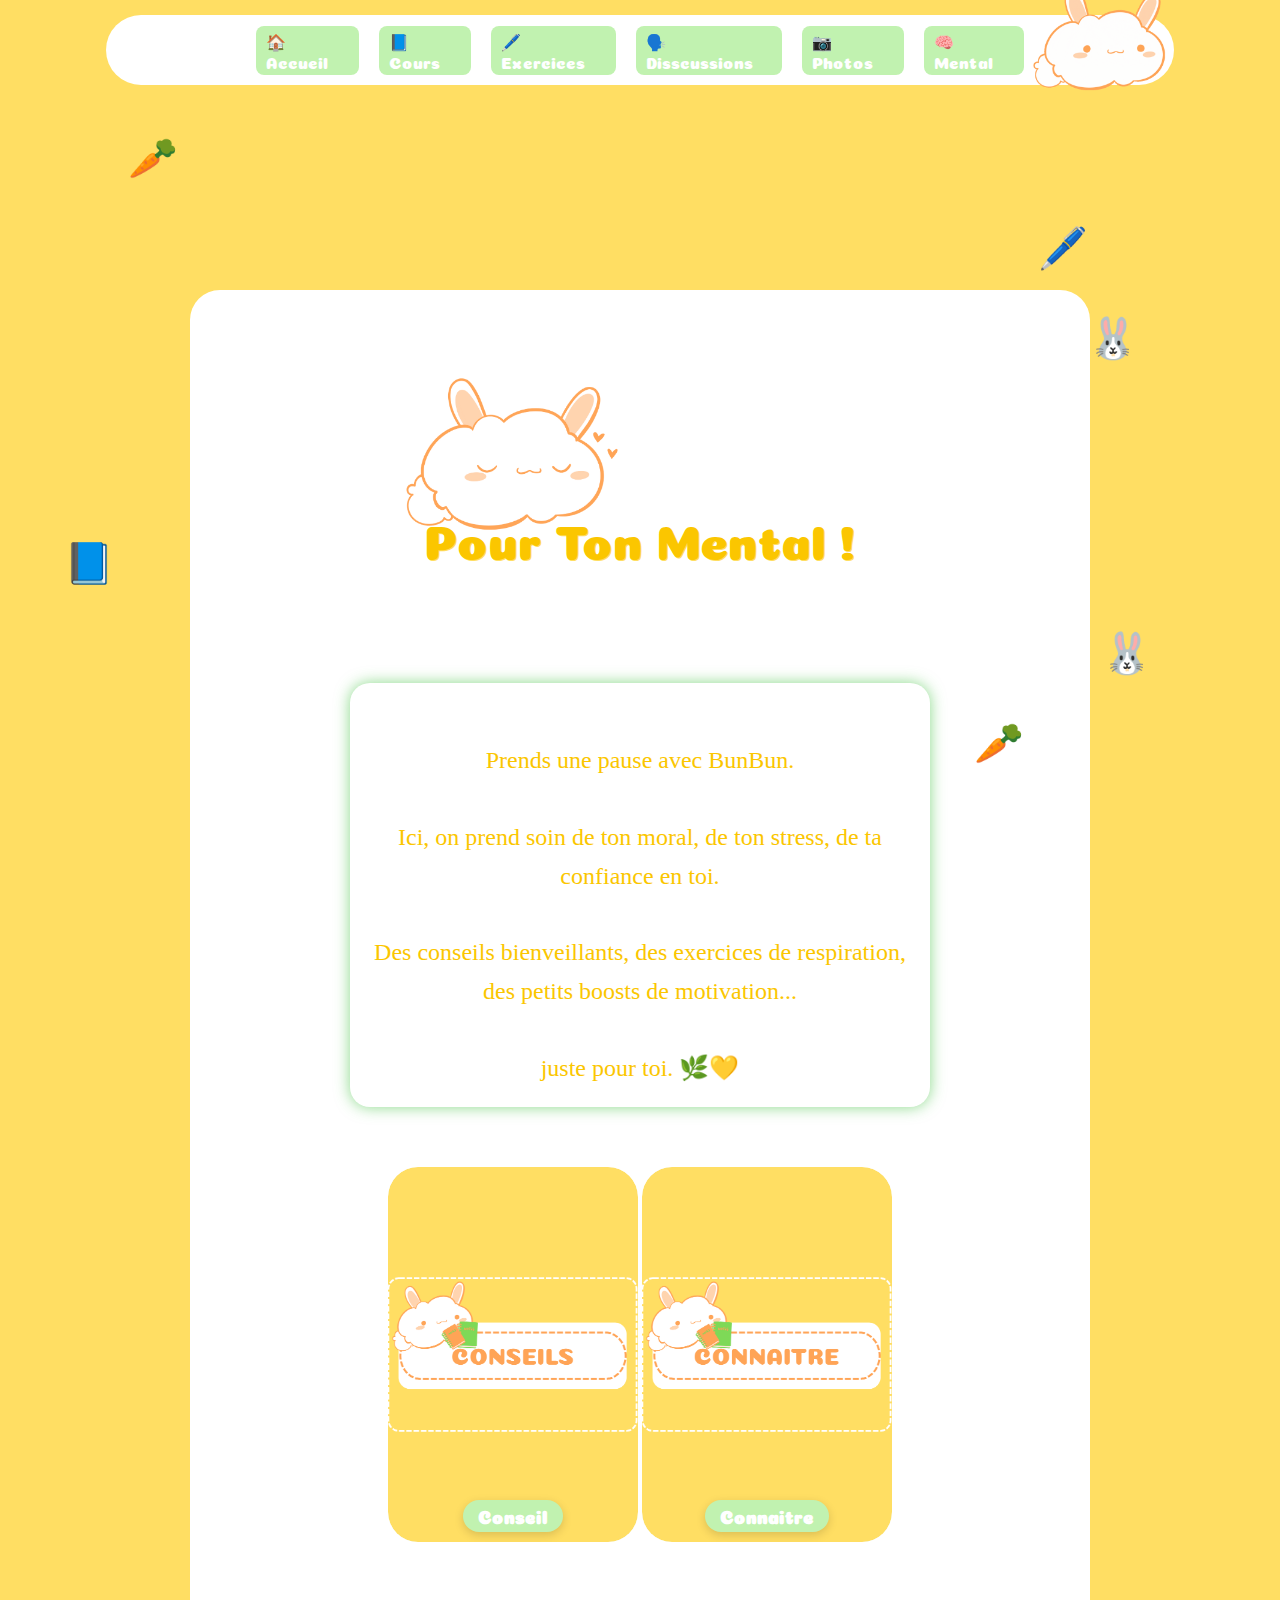
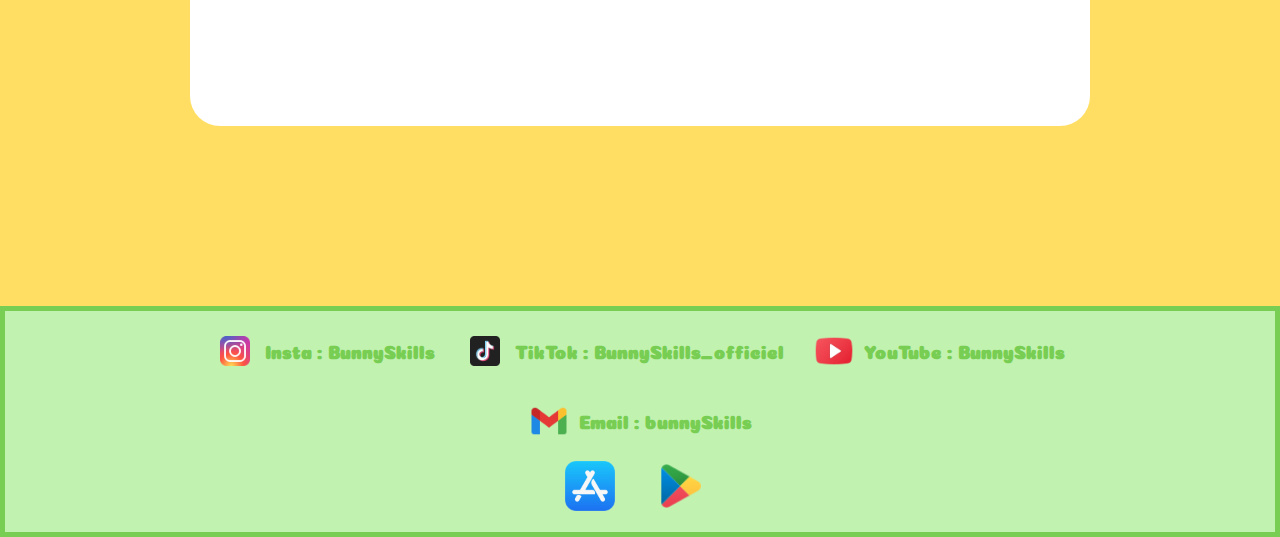
<file: mental.html>
<!DOCTYPE html>
<html lang="fr">
<head>
  <meta charset="UTF-8" />
  <title>BunnySkills</title>
  <link rel="stylesheet" href="style.css" />
  <link rel="preconnect" href="https://fonts.googleapis.com" />
  <link rel="preconnect" href="https://fonts.gstatic.com" crossorigin />
  <link href="https://fonts.googleapis.com/css2?family=Coiny&display=swap" rel="stylesheet" />
</head>
<body id="top">

  <span class="decoration star1">🥕</span>
  <span class="decoration star2">🖊️</span>
  <span class="decoration star3">📘</span>
  <span class="decoration star4">🥕</span>
  <span class="decoration heart1">🐰</span>
  <span class="decoration heart2">🐰</span>

  <div class="custom-header"></div> <!-- Header en vert si tu veux -->

  <div class="top-bar">
    <a href="index.html">🏠 Accueil</a>
    <a href="cours.html">📘 Cours</a>
    <a href="exercices.html">🖊️ Exercices</a>
    <a href="forum.html">🗣️ Disscussions</a>
    <a href="image.html">📷 Photos</a>
    <a href="mental.html">🧠 Mental</a>
    <img src="images/bunbunanime.gif" alt="BunBun la mascotte" class="bar-image" />
  </div>

  <main class="main-content">
    <img src="images/bunbun-amour.png" alt="BunBun la mascotte" class="bunbun-amour">
    <div class="texte-bloc">
      <h1>Pour Ton Mental !</h1>
       <main class="main-content">
      <p>
       <br>Prends une pause avec BunBun.</br><br>
       Ici, on prend soin de ton moral, de ton stress, de ta confiance en toi.</br><br> Des conseils bienveillants, des exercices de respiration, des petits boosts de motivation...</br><br> juste pour toi. 🌿💛</br>
      </p>
      <a href="conseils.html" class="matiere-item">
  <img src="images/bunbun-conseil.png" alt="Maths">
  <div class="matiere-label">Conseil</div>
</a>
  <a href="connaitre.html" class="matiere-item">
  <img src="images/bunbun-apprendre.png" alt="Maths">
  <div class="matiere-label">Connaitre</div>
</a>
    </div>
  </main>

  <footer class="custom-footer">
    <div class="footer-content">
      <div class="social-icons">
        <a href="https://www.instagram.com/bunn_yskills/?utm_source=ig_web_button_share_sheet" target="_blank" aria-label="Instagram">
          <img src="images/insta.png" alt="Instagram" class="icon" />
          <span class="label">Insta : BunnySkills</span>
        </a>
        <a href="https://www.tiktok.com/@BunnySkills_officiel" target="_blank" aria-label="TikTok">
          <img src="images/tiktok.png" alt="TikTok" class="icon" />
          <span class="label">TikTok : BunnySkills_officiel</span>
        </a>
        <a href="https://www.youtube.com/@BunnySkills" target="_blank" aria-label="YouTube">
          <img src="images/youtube.png" alt="YouTube" class="icon" />
          <span class="label">YouTube : BunnySkills</span>
        </a>
        <a href="mailto:bunnyskills@gmail.com" aria-label="Email">
          <img src="images/email.png" alt="Email" class="icon" />
          <span class="label">Email : bunnySkills</span>
        </a>
      </div>
      <div class="app-stores">
        <a href="https://apps.apple.com/" target="_blank" aria-label="App Store">
          <img src="images/appstore.png" alt="App Store" class="icon" />
        </a>
        <a href="https://play.google.com/store" target="_blank" aria-label="Google Play">
          <img src="images/googleplay.png" alt="Google Play" class="icon" />
        </a>
      </div>
    </div>
  </footer>

</body>
</html>
</file>
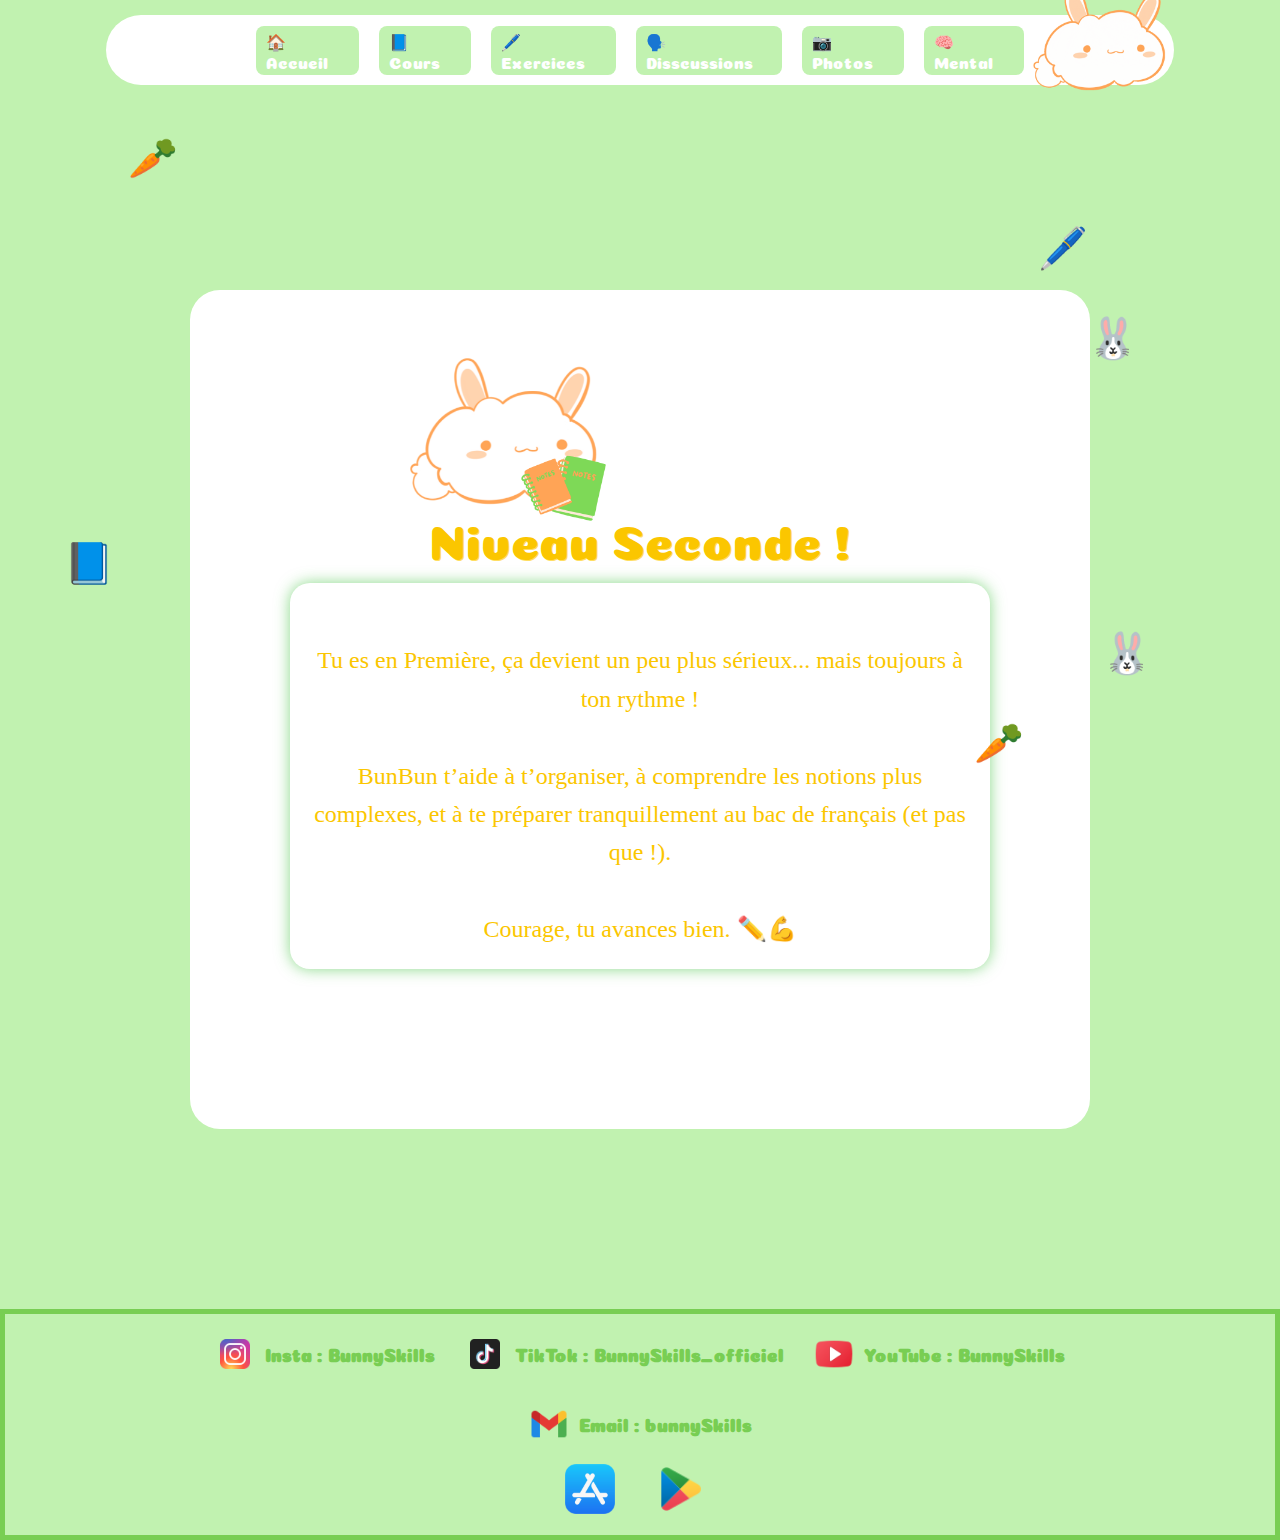
<file: premierc.html>
<!DOCTYPE html>
<html lang="fr">
<head>
  <meta charset="UTF-8">
  <title>BunnySkills</title>
  <link rel="stylesheet" href="style.css">
  <link rel="preconnect" href="https://fonts.googleapis.com">
<link rel="preconnect" href="https://fonts.gstatic.com" crossorigin>
<link href="https://fonts.googleapis.com/css2?family=Coiny&display=swap" rel="stylesheet">
</head>
<body id="top" class="second">
   <span class="decoration star1">🥕</span>
    <span class="decoration star2">🖊️</span>
    <span class="decoration star3">📘</span>
    <span class="decoration star4">🥕</span>
    <span class="decoration heart1">🐰</span>
    <span class="decoration heart2">🐰</span>

    <div class="second"></div> <!-- Header en vert si tu veux -->

  <!-- ✅ BARRE DE NAVIGATION GONFLÉE -->
  <div class="top-bar" >
    <a href="index.html">🏠 Accueil</a>
    <a href="cours.html">📘 Cours</a>
    <a href="exercices.html">🖊️ Exercices</a>
    <a href="forum.html">🗣️ Disscussions</a>
    <a href="image.html">📷 Photos</a>
    <a href="mental.html">🧠 Mental</a>
     <img src="images/bunbunanime.gif" alt="BunBun la mascotte" class="bar-image">

  </div>

  <!-- ✅ CONTENU PRINCIPAL -->
  <div class="main-content">
    <img src="images/bunbun-cahiers.png" alt="BunBun la mascotte" class="bunbun-nvs">
    <div class="texte-bloc">

    <h1>Niveau Seconde !</h1>

    <p>
     </br>Tu es en Première, ça devient un peu plus sérieux... mais toujours à ton rythme !</br><br>
     BunBun t’aide à t’organiser, à comprendre les notions plus complexes, et à te préparer tranquillement au bac de français (et pas que !).</br><br> Courage, tu avances bien. ✏️💪</br>
     </p>
    </div>
  </div>

</body>
<!-- Footer dans ton fichier HTML -->
<footer class="custom-footer">
  <div class="footer-content">
    <div class="social-icons">
      <a href="https://www.instagram.com/bunn_yskills/?utm_source=ig_web_button_share_sheet" target="_blank" aria-label="Instagram">
        <img src="images/insta.png" alt="Instagram" class="icon">
        <span class="label">Insta : BunnySkills</span>
      </a>
      <a href="https://www.tiktok.com/@BunnySkills_officiel" target="_blank" aria-label="TikTok">
        <img src="images/tiktok.png" alt="TikTok" class="icon">
        <span class="label">TikTok : BunnySkills_officiel</span>
      </a>
      <a href="https://www.youtube.com/@BunnySkills" target="_blank" aria-label="YouTube">
        <img src="images/youtube.png" alt="YouTube" class="icon">
        <span class="label">YouTube : BunnySkills</span>
      </a>
      <a href="mailto:bunnyskills@gmail.com" aria-label="Email">
        <img src="images/email.png" alt="Email" class="icon">
        <span class="label">Email : bunnySkills</span>
      </a>
    </div>
    <div class="app-stores">
      <a href="https://apps.apple.com/" target="_blank" aria-label="App Store">
        <img src="images/appstore.png" alt="App Store" class="icon">
      </a>
      <a href="https://play.google.com/store" target="_blank" aria-label="Google Play">
        <img src="images/googleplay.png" alt="Google Play" class="icon">
      </a>
    </div>
  </div>
</footer>


  
  
  
</html>
</file>
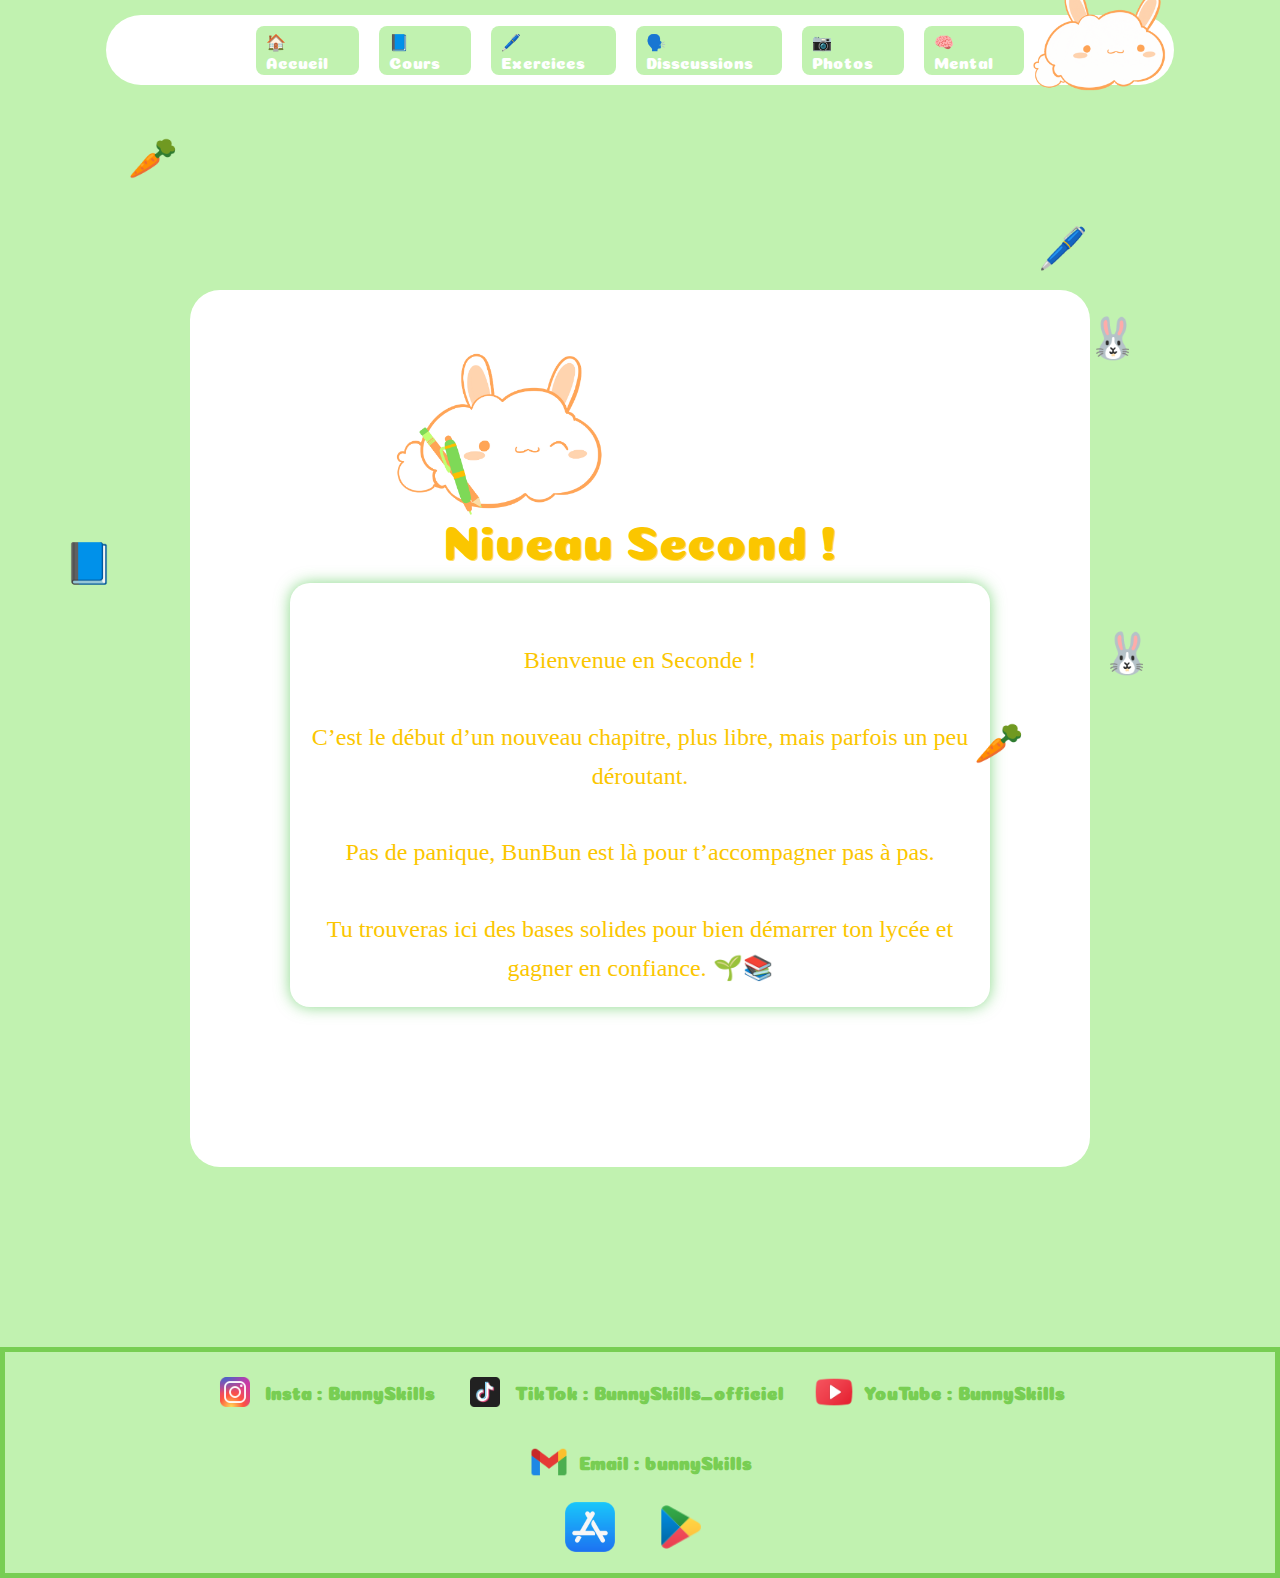
<file: premiers.html>
<!DOCTYPE html>
<html lang="fr">
<head>
  <meta charset="UTF-8">
  <title>BunnySkills</title>
  <link rel="stylesheet" href="style.css">
  <link rel="preconnect" href="https://fonts.googleapis.com">
<link rel="preconnect" href="https://fonts.gstatic.com" crossorigin>
<link href="https://fonts.googleapis.com/css2?family=Coiny&display=swap" rel="stylesheet">
</head>
<body id="top" class="second">
   <span class="decoration star1">🥕</span>
    <span class="decoration star2">🖊️</span>
    <span class="decoration star3">📘</span>
    <span class="decoration star4">🥕</span>
    <span class="decoration heart1">🐰</span>
    <span class="decoration heart2">🐰</span>

    <div class="second"></div> <!-- Header en vert si tu veux -->

  <!-- ✅ BARRE DE NAVIGATION GONFLÉE -->
  <div class="top-bar" >
    <a href="index.html">🏠 Accueil</a>
    <a href="cours.html">📘 Cours</a>
    <a href="exercices.html">🖊️ Exercices</a>
    <a href="forum.html">🗣️ Disscussions</a>
    <a href="image.html">📷 Photos</a>
    <a href="mental.html">🧠 Mental</a>
     <img src="images/bunbunanime.gif" alt="BunBun la mascotte" class="bar-image">

  </div>

  <!-- ✅ CONTENU PRINCIPAL -->
  <div class="main-content">
    <img src="images/bunbun-stylos.png" alt="BunBun la mascotte" class="bunbun-nvs">
    <div class="texte-bloc">

    <h1>Niveau Second !</h1>

    <p>
     <br> Bienvenue en Seconde ! </br><br>
     C’est le début d’un nouveau chapitre, plus libre, mais parfois un peu déroutant.</br><br> Pas de panique, BunBun est là pour t’accompagner pas à pas.</br><br> Tu trouveras ici des bases solides pour bien démarrer ton lycée et gagner en confiance. 🌱📚</br>
     </p>
    </div>
  </div>

</body>
<!-- Footer dans ton fichier HTML -->
<footer class="custom-footer">
  <div class="footer-content">
    <div class="social-icons">
      <a href="https://www.instagram.com/bunn_yskills/?utm_source=ig_web_button_share_sheet" target="_blank" aria-label="Instagram">
        <img src="images/insta.png" alt="Instagram" class="icon">
        <span class="label">Insta : BunnySkills</span>
      </a>
      <a href="https://www.tiktok.com/@BunnySkills_officiel" target="_blank" aria-label="TikTok">
        <img src="images/tiktok.png" alt="TikTok" class="icon">
        <span class="label">TikTok : BunnySkills_officiel</span>
      </a>
      <a href="https://www.youtube.com/@BunnySkills" target="_blank" aria-label="YouTube">
        <img src="images/youtube.png" alt="YouTube" class="icon">
        <span class="label">YouTube : BunnySkills</span>
      </a>
      <a href="mailto:bunnyskills@gmail.com" aria-label="Email">
        <img src="images/email.png" alt="Email" class="icon">
        <span class="label">Email : bunnySkills</span>
      </a>
    </div>
    <div class="app-stores">
      <a href="https://apps.apple.com/" target="_blank" aria-label="App Store">
        <img src="images/appstore.png" alt="App Store" class="icon">
      </a>
      <a href="https://play.google.com/store" target="_blank" aria-label="Google Play">
        <img src="images/googleplay.png" alt="Google Play" class="icon">
      </a>
    </div>
  </div>
</footer>


  
  
  
</html>
</file>
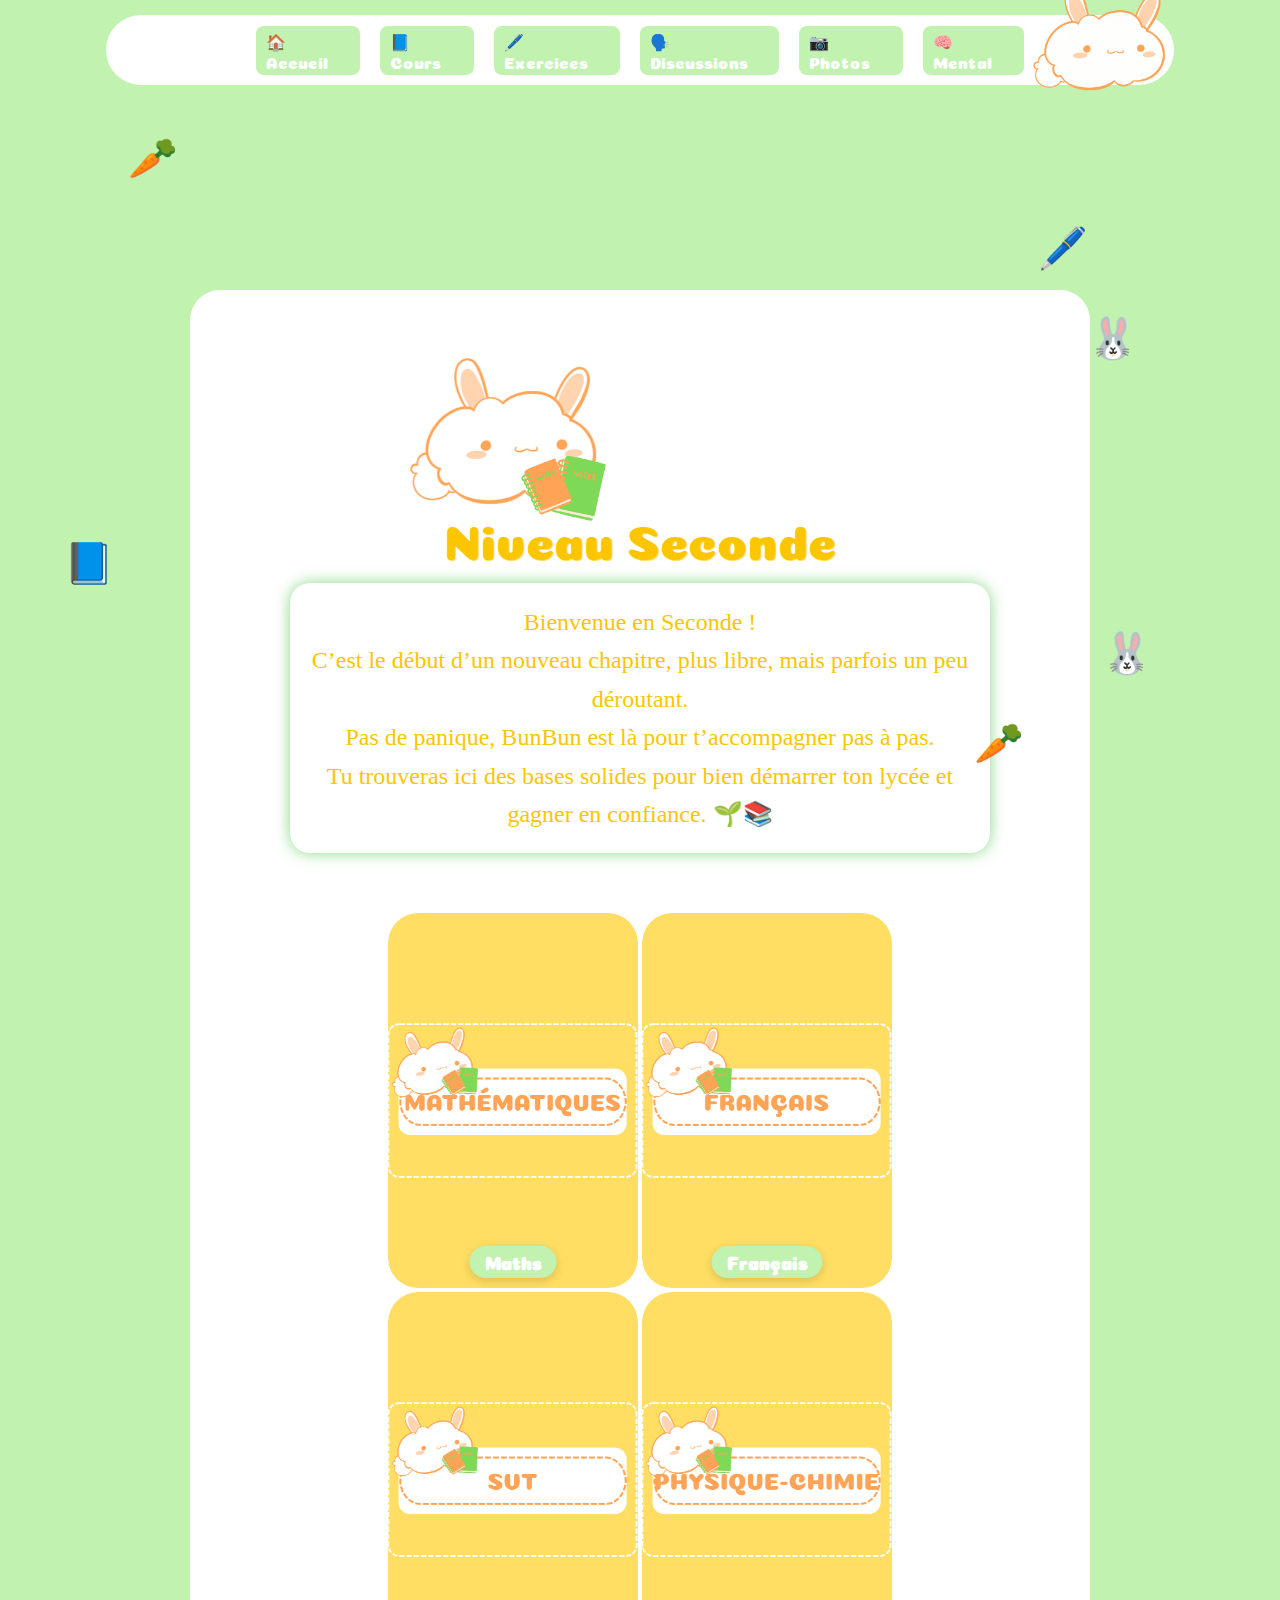
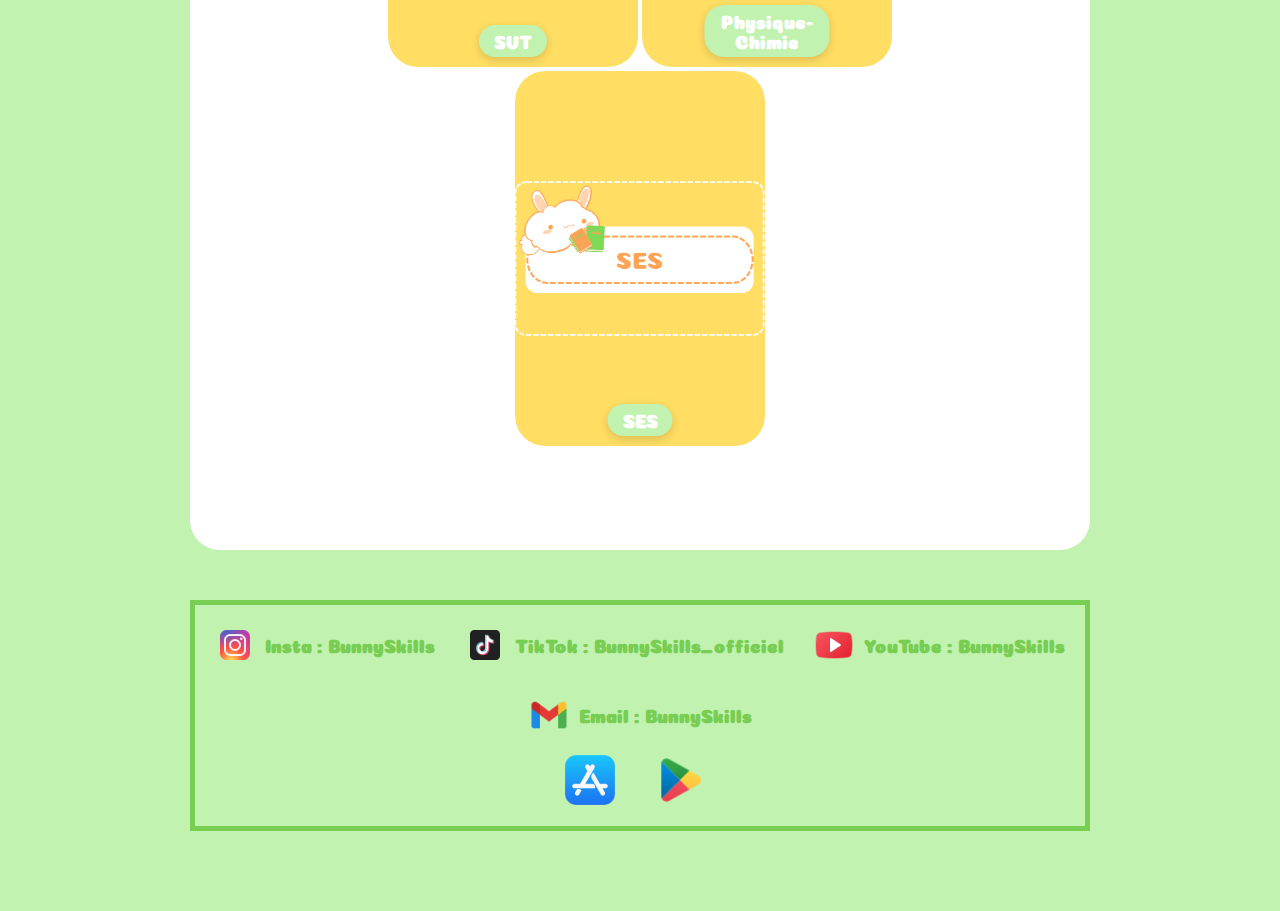
<file: secondc.html>
<!DOCTYPE html>
<html lang="fr">
<head>
  <meta charset="UTF-8">
  <title>BunnySkills - Niveau Seconde</title>
  <link rel="stylesheet" href="style.css">
  <link rel="preconnect" href="https://fonts.googleapis.com">
  <link rel="preconnect" href="https://fonts.gstatic.com" crossorigin>
  <link href="https://fonts.googleapis.com/css2?family=Coiny&display=swap" rel="stylesheet">
</head>
<body id="top" class="second">

  <!-- Éléments décoratifs flottants -->
  <span class="decoration star1">🥕</span>
  <span class="decoration star2">🖊️</span>
  <span class="decoration star3">📘</span>
  <span class="decoration star4">🥕</span>
  <span class="decoration heart1">🐰</span>
  <span class="decoration heart2">🐰</span>

  <!-- Barre de navigation -->
  <div class="top-bar">
    <a href="index.html">🏠 Accueil</a>
    <a href="cours.html">📘 Cours</a>
    <a href="exercices.html">🖊️ Exercices</a>
    <a href="forum.html">🗣️ Discussions</a>
    <a href="image.html">📷 Photos</a>
    <a href="mental.html">🧠 Mental</a>
    <img src="images/bunbunanime.gif" alt="BunBun la mascotte" class="bar-image">
  </div>

  <!-- Contenu principal -->
  <div class="main-content">
    <img src="images/bunbun-cahiers.png" alt="BunBun cahiers" class="bunbun-nvs">

    <div class="texte-bloc">
      <h1>Niveau Seconde</h1>

      <p>
        Bienvenue en Seconde !<br>
        C’est le début d’un nouveau chapitre, plus libre, mais parfois un peu déroutant.<br>
        Pas de panique, BunBun est là pour t’accompagner pas à pas.<br>
        Tu trouveras ici des bases solides pour bien démarrer ton lycée et gagner en confiance. 🌱📚
      </p>

      <!-- Icônes des matières -->
        <a href="maths.html" class="matiere-item">
  <img src="images/bunbun-math.png" alt="Maths">
  <div class="matiere-label">Maths</div>
</a>

<a href="francais.html" class="matiere-item">
  <img src="images/bunbun-francais.png" alt="Français">
  <div class="matiere-label">Français</div>
</a>

<a href="svt.html" class="matiere-item">
  <img src="images/bunbun-svt.png" alt="SVT">
  <div class="matiere-label">SVT</div>
</a>

<a href="physique-chimie.html" class="matiere-item">
  <img src="images/bunbun-physique-chimie.png" alt="Physique-Chimie">
  <div class="matiere-label">Physique-Chimie</div>
</a>

<a href="ses.html" class="matiere-item">
  <img src="images/bunbun-ses.png" alt="SES">
  <div class="matiere-label">SES</div>
</a>


  </div>

  <!-- Pied de page -->
  <footer class="custom-footer">
    <div class="footer-content">
      <div class="social-icons">
        <a href="https://www.instagram.com/bunn_yskills/" target="_blank" aria-label="Instagram">
          <img src="images/insta.png" alt="Instagram" class="icon">
          <span class="label">Insta : BunnySkills</span>
        </a>
        <a href="https://www.tiktok.com/@BunnySkills_officiel" target="_blank" aria-label="TikTok">
          <img src="images/tiktok.png" alt="TikTok" class="icon">
          <span class="label">TikTok : BunnySkills_officiel</span>
        </a>
        <a href="https://www.youtube.com/@BunnySkills" target="_blank" aria-label="YouTube">
          <img src="images/youtube.png" alt="YouTube" class="icon">
          <span class="label">YouTube : BunnySkills</span>
        </a>
        <a href="mailto:bunnyskills@gmail.com" aria-label="Email">
          <img src="images/email.png" alt="Email" class="icon">
          <span class="label">Email : BunnySkills</span>
        </a>
      </div>
      <div class="app-stores">
        <a href="https://apps.apple.com/" target="_blank" aria-label="App Store">
          <img src="images/appstore.png" alt="App Store" class="icon">
        </a>
        <a href="https://play.google.com/store" target="_blank" aria-label="Google Play">
          <img src="images/googleplay.png" alt="Google Play" class="icon">
        </a>
      </div>
    </div>
  </footer>

</body>
</html>
</file>
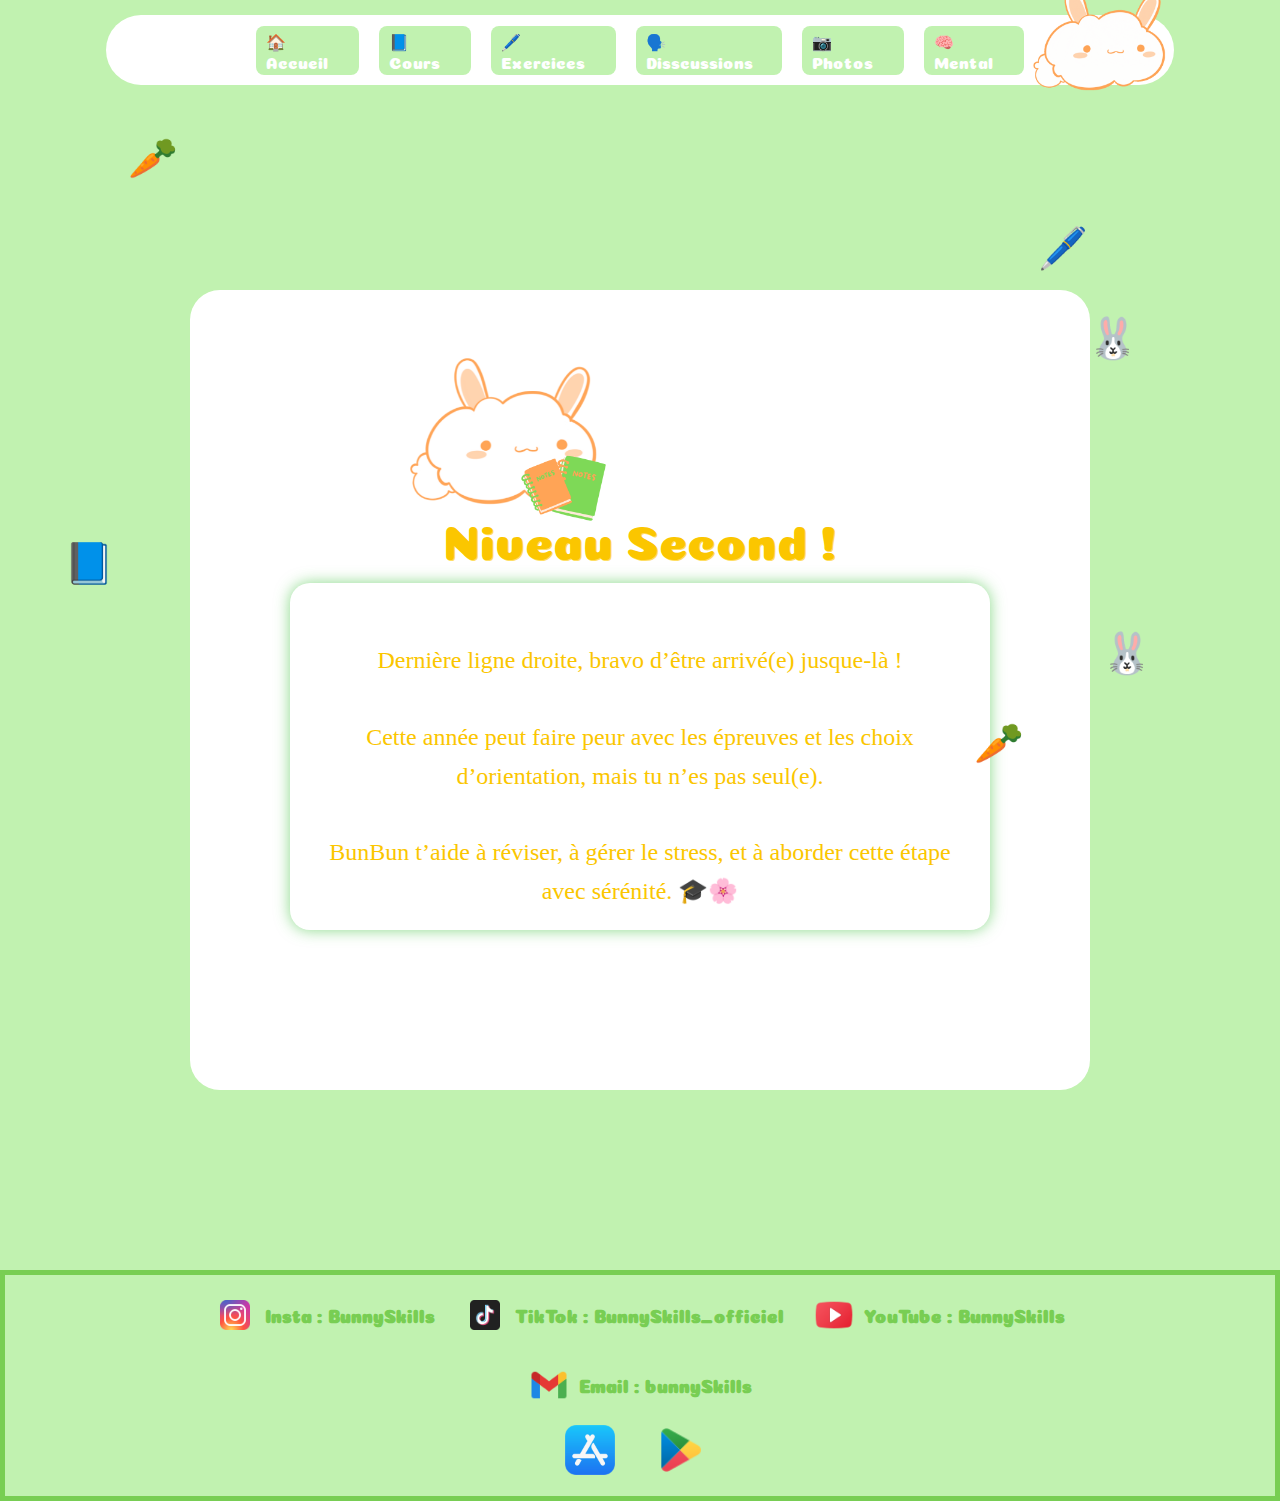
<file: terminalc.html>
<!DOCTYPE html>
<html lang="fr">
<head>
  <meta charset="UTF-8">
  <title>BunnySkills</title>
  <link rel="stylesheet" href="style.css">
  <link rel="preconnect" href="https://fonts.googleapis.com">
<link rel="preconnect" href="https://fonts.gstatic.com" crossorigin>
<link href="https://fonts.googleapis.com/css2?family=Coiny&display=swap" rel="stylesheet">
</head>
<body id="top" class="second">
   <span class="decoration star1">🥕</span>
    <span class="decoration star2">🖊️</span>
    <span class="decoration star3">📘</span>
    <span class="decoration star4">🥕</span>
    <span class="decoration heart1">🐰</span>
    <span class="decoration heart2">🐰</span>

    <div class="second"></div> <!-- Header en vert si tu veux -->

  <!-- ✅ BARRE DE NAVIGATION GONFLÉE -->
  <div class="top-bar" >
    <a href="index.html">🏠 Accueil</a>
    <a href="cours.html">📘 Cours</a>
    <a href="exercices.html">🖊️ Exercices</a>
    <a href="forum.html">🗣️ Disscussions</a>
    <a href="image.html">📷 Photos</a>
    <a href="mental.html">🧠 Mental</a>
     <img src="images/bunbunanime.gif" alt="BunBun la mascotte" class="bar-image">

  </div>

  <!-- ✅ CONTENU PRINCIPAL -->
  <div class="main-content">
    <img src="images/bunbun-cahiers.png" alt="BunBun la mascotte" class="bunbun-nvs">
    <div class="texte-bloc">

    <h1>Niveau Second !</h1>

    <p>
      <br>Dernière ligne droite, bravo d’être arrivé(e) jusque-là !</br>
      <br>Cette année peut faire peur avec les épreuves et les choix d’orientation, mais tu n’es pas seul(e).</br><br> BunBun t’aide à réviser, à gérer le stress, et à aborder cette étape avec sérénité. 🎓🌸</br>
     </p>
    </div>
  </div>

</body>
<!-- Footer dans ton fichier HTML -->
<footer class="custom-footer">
  <div class="footer-content">
    <div class="social-icons">
      <a href="https://www.instagram.com/bunn_yskills/?utm_source=ig_web_button_share_sheet" target="_blank" aria-label="Instagram">
        <img src="images/insta.png" alt="Instagram" class="icon">
        <span class="label">Insta : BunnySkills</span>
      </a>
      <a href="https://www.tiktok.com/@BunnySkills_officiel" target="_blank" aria-label="TikTok">
        <img src="images/tiktok.png" alt="TikTok" class="icon">
        <span class="label">TikTok : BunnySkills_officiel</span>
      </a>
      <a href="https://www.youtube.com/@BunnySkills" target="_blank" aria-label="YouTube">
        <img src="images/youtube.png" alt="YouTube" class="icon">
        <span class="label">YouTube : BunnySkills</span>
      </a>
      <a href="mailto:bunnyskills@gmail.com" aria-label="Email">
        <img src="images/email.png" alt="Email" class="icon">
        <span class="label">Email : bunnySkills</span>
      </a>
    </div>
    <div class="app-stores">
      <a href="https://apps.apple.com/" target="_blank" aria-label="App Store">
        <img src="images/appstore.png" alt="App Store" class="icon">
      </a>
      <a href="https://play.google.com/store" target="_blank" aria-label="Google Play">
        <img src="images/googleplay.png" alt="Google Play" class="icon">
      </a>
    </div>
  </div>
</footer>


  
  
  
</html>
</file>
<file: style.css>
body {
  background-color: #ffde63; /* rose plus pâle que la barre */
  color: #fbc600;
  font-family: 'Cursive', 'Georgia', serif;
  margin: 0;
  padding: 0;
  scroll-behavior: smooth;
}

.second{
  background-color: #c1f2b0; /* rose plus pâle que la barre */
  color: #fbc600;
  font-family: 'Cursive', 'Georgia', serif;
  margin: 0;
  padding: 0;
  scroll-behavior: smooth;
}

.top-bar {
  background-color: #ffffff;
  padding-inline: 150px;
  border-radius: 50px;
  width: 60%;
  display: flex;
  gap: 20px;
  justify-content: center;
  z-index: 100;
  height: 70px;
  align-items: center;
  overflow: visible;
  
  /* ✅ PROPRIÉTÉS POUR BARRE FIXE */
  position: fixed;
  top: 15px;
  left: 50%;
  color: #c1f2b0;
  font-display: block;
  font-family: "Coiny", system-ui;
  transform: translateX(-50%); /* ✅ centre parfaitement la barre */
}

.top-bar a {
  background-color: #c1f2b0; /* si vous souhaitez garder le fond */
  padding: 5px 10px; /* espace autour du texte pour la bordure */
  border-radius: 8px; /* pour un rendu arrondi */
  color: #ffffff; /* couleur du texte */
  text-decoration: none; /* pour supprimer le soulignement si nécessaire */
}

.bar-image {
  position: absolute;
  bottom: 30px;
  right: -30px; /* ✅ place BunBun à droite de la barre */
  top: -70px;   /* ✅ dépasse vers le haut */
  width: 200px; /* ✅ taille personnalisée */
  height: auto;
  z-index: 200;
  pointer-events: none; /* ✅ facultatif : empêche de cliquer sur l’image */
}

.matieres {
  margin: 20px 0;
  display: flex;
  justify-content: center;
  gap: 15px;
  margin-top: 50px;
  margin-bottom: 30px;
  flex-
}

.matieres a {
  background-color: #ffffff;
  color: #fff;
  padding: auto;
  border-radius: 15px;
  text-decoration: none;
  font-weight: bold;
  transition: background-color 0.3s;
}

.matieres a:hover {
  background-color: #78ce53;
}

.matiere-grid {
  display: grid;
  grid-template-columns: repeat(2, 1fr);
  gap: 30px;
  justify-items: center;
  margin-top: 60px;
  margin-bottom: 60px;
}

.matiere-item {
  position: relative;
  display: inline-block;
  text-align: center;
  text-decoration: none; /* enlève soulignement */
  border-radius: 30px;
  overflow: hidden;
  transition: transform 0.3s ease;
}

.matiere-item img {
  width: 250px;
  height: auto;
  display: block;
  border-radius: 30px;
  box-shadow: 0 5px 15px rgba(120, 206, 83, 0.3);
  transition: transform 0.3s ease, box-shadow 0.3s ease;
}

.matiere-item:hover img {
  transform: scale(1.05);
  box-shadow: 0 10px 20px rgba(120, 206, 83, 0.5);
}

.matiere-label {
  position: absolute;
  bottom: 10px;
  left: 50%;
  transform: translateX(-50%);
  background-color: #c1f2b0;
  color: #ffffff;
  padding: 6px 15px;
  border-radius: 20px;
  font-size: 1.1em;
  font-weight: bold;
  font-family: 'Coiny', cursive;
  box-shadow: 0 3px 10px rgba(0,0,0,0.15);
  pointer-events: none;
}



.photo{
  margin-bottom: 650px;
  position: absolute;
  top: 320px;
  right: 620px;
  align-items: center; /* ✅ place BunBun à droite de la barre */   /* ✅ dépasse vers le haut */
  width: 150px; /* ✅ taille personnalisée */
  height: auto;
  z-index: 50;
  pointer-events: none;
}


.Lycee {
  margin: 20px 0;
  display: flex;
  justify-content: center;
  gap: 15px;
  margin-top: 50px;
  margin-bottom: 30px;
}

.Lycee a {
  background-color: #c1f2b0;
  color: #fff;
  padding: 10px 20px;
  border-radius: 15px;
  text-decoration: none;
  font-weight: bold;
  transition: background-color 0.3s;
  border: 2px solid #78ce53;
}

.Lycee a:hover {
  background-color: #78ce53;
}


/* ✅ CONTENU CENTRÉ EN DESSOUS */
.main-content {
  max-width: 900px;
  margin: 0 auto;
  padding: 80px 60px 80px 60px;
  text-align: center;
  padding-top: 90px; /* Ajuste selon la hauteur exacte de ton header */
  max-width: 900px;
  margin: 0 auto;
  padding-left: 60px;
  padding-right: 60px;
  text-align: center;
}

/* ✅ Nouveau fond blanc autour du bloc de trahison */
.texte-bloc {
  background: #ffffff;
  position: relative;
  padding: 100px;
  border-radius: 30px;
  margin: 50px auto;
  margin-top: 200px;
  max-width: 700px;
}

.bunbun {
  margin-bottom: 650px;
  position: absolute;
  top: 395px;
  right: 620px;
  align-items: center; /* ✅ place BunBun à droite de la barre */   /* ✅ dépasse vers le haut */
  width: 300px; /* ✅ taille personnalisée */
  height: auto;
  z-index: 50;
  pointer-events: none; /* ✅ facultatif : empêche de cliquer sur l’image */
}

.bunbun-nvp{
   position: absolute;
  top: 290px;
  right: 620px;
  align-items: center; /* ✅ place BunBun à droite de la barre */   /* ✅ dépasse vers le haut */
  width: 300px; /* ✅ taille personnalisée */
  height: auto;
  z-index: 50;
  pointer-events: none;
}

.bunbun-nvs{
   position: absolute;
  top: 290px;
  right: 620px;
  align-items: center; /* ✅ place BunBun à droite de la barre */   /* ✅ dépasse vers le haut */
  width: 300px; /* ✅ taille personnalisée */
  height: auto;
  z-index: 50;
  pointer-events: none;
}

.bunbun-nvt{
   position: absolute;
  top: 290px;
  right: 620px;
  align-items: center; /* ✅ place BunBun à droite de la barre */   /* ✅ dépasse vers le haut */
  width: 300px; /* ✅ taille personnalisée */
  height: auto;
  z-index: 50;
  pointer-events: none;
}

.bunbun-amour {
  position: absolute;
  top: 310px;
  right: 620px;
  align-items: center; /* ✅ place BunBun à droite de la barre */   /* ✅ dépasse vers le haut */
  width: 300px; /* ✅ taille personnalisée */
  height: auto;
  z-index: 50;
  pointer-events: none; /* ✅ facultatif : empêche de cliquer sur l’image */
}

.bunbundiscute {
  position: absolute;
  top: 250px;
  right: 575px;
  align-items: center; /* ✅ place BunBun à droite de la barre */   /* ✅ dépasse vers le haut */
  width: 400px; /* ✅ taille personnalisée */
  height: auto;
  z-index: 50;
  pointer-events: none; /* ✅ facultatif : empêche de cliquer sur l’image */
}

.bunbun-stylos {
  position: absolute;
  top: 310px;
  right: 620px;
  align-items: center; /* ✅ place BunBun à droite de la barre */   /* ✅ dépasse vers le haut */
  width: 300px; /* ✅ taille personnalisée */
  height: auto;
  z-index: 50;
  pointer-events: none; /* ✅ facultatif : empêche de cliquer sur l’image */
}

.bunbun-photo {
  position: absolute;
  top: 310px;
  right: 620px;
  align-items: center; /* ✅ place BunBun à droite de la barre */   /* ✅ dépasse vers le haut */
  width: 300px; /* ✅ taille personnalisée */
  height: auto;
  z-index: 50;
  pointer-events: none; /* ✅ facultatif : empêche de cliquer sur l’image */
}


.bunbun-cahiers {
  position: absolute;
  top: 310px;
  right: 620px;
  align-items: center; /* ✅ place BunBun à droite de la barre */   /* ✅ dépasse vers le haut */
  width: 300px; /* ✅ taille personnalisée */
  height: auto;
  z-index: 50;
  pointer-events: none; /* ✅ facultatif : empêche de cliquer sur l’image */
}

.bunbun-top {
  position: absolute;
  top: 370px;
  right: 620px;
  align-items: center; /* ✅ place BunBun à droite de la barre */   /* ✅ dépasse vers le haut */
  width: 300px; /* ✅ taille personnalisée */
  height: auto;
  z-index: 50;
  pointer-events: none; /* ✅ facultatif : empêche de cliquer sur l’image */
}


h1 {
  font-size: 3em;
  font-family: "Coiny", system-ui;
  font-weight: 400;
  font-style: normal;
  margin-top: 120px;
  margin-bottom: 10px;
  color: #fbc600;
  text-shadow: 1px 1px #ffde63;
}

h2 {
  font-size: 1.8em;
  color: #c1f2b0;
  margin-top: 100px;
  margin-bottom: 150px;
}

p {
  font-size: 1.5em;
  line-height: 1.6;
  background: #fff;
  border-radius: 20px;
  padding: 20px;
  box-shadow: 0 0 15px rgb(59 192 57 / 60%);
  margin: 20px auto;
  font-style: normal;
  border-color: #78ce53;
  margin-bottom: 60px;
}

img {
  width: 100;
  height: 100px;
}

.mini {
  width: 100%;
  max-width: 400px;
  margin: 1000px auto;
  border-radius: 20px;
}

h3{
  margin-top: 1000px;
}

.decoration {
  position: fixed;
  font-size: 40px; /* augmenté pour mieux voir */
  opacity: 1; /* changé de 0.6 à 1 */
  color: #fbc600;
  animation: float 3s ease-in-out infinite;
  z-index: 9999;
}


@keyframes float {
  0%   { transform: translateY(0); }
  50%  { transform: translateY(-15px); }
  100% { transform: translateY(0); }
}

.star1 { top: 15%; left: 10%; animation-delay: 0s; }
.star2 { top: 25%; right: 15%; animation-delay: 1s; }
.star3 { top: 60%; left: 5%; animation-delay: 2s; }
.star4 { top: 80%; right: 20%; animation-delay: 0.5s; }
.heart1 { top: 35%; left: 85%; animation-delay: 1.5s; }
.heart2 { top: 70%; right: 10%; animation-delay: 2.5s; }

/* Style général du footer */
.custom-footer {
  background-color: #c1f2b0; /* vert */
  border: 5px, solid, #78ce53;
  padding: 20px 0;
  color: #fff;
  text-align: bottom;
  font-family: 'Coiny', cursive;
  margin-top: 50px;
}

/* Contenu pour aligner les éléments */
.footer-content {
  max-width: 1000px;
  margin: 0 auto;
  display: flex;
  flex-direction: column;
  align-items: center;
}

/* Style des icônes et textes */
.social-icons {
  display: flex;
  flex-wrap: wrap;
  justify-content: center;
  gap: 30px;
  margin-bottom: 20px;
}

.social-icons a {
  display: flex;
  align-items: center;
  color: #78ce53;
  text-decoration: none;
  transition: transform 0.3s, box-shadow 0.3s;
}

.social-icons a:hover {
  transform: translateY(-5px);
  box-shadow: 0 0 10px rgba(255,255,255,0.8);
}

/* Icônes */
.icon {
  width: 40px;
  height: 40px;
  margin-right: 10px;
}

/* Texte à côté des icônes */
.label {
  font-size: 1.1em;
  font-weight: bold;
}

/* Style des icônes des stores d'applications */
.app-stores {
  display: flex;
  gap: 30px;
}

.app-stores a .icon {
  width: 50px;
  height: 50px;
}
</file>
